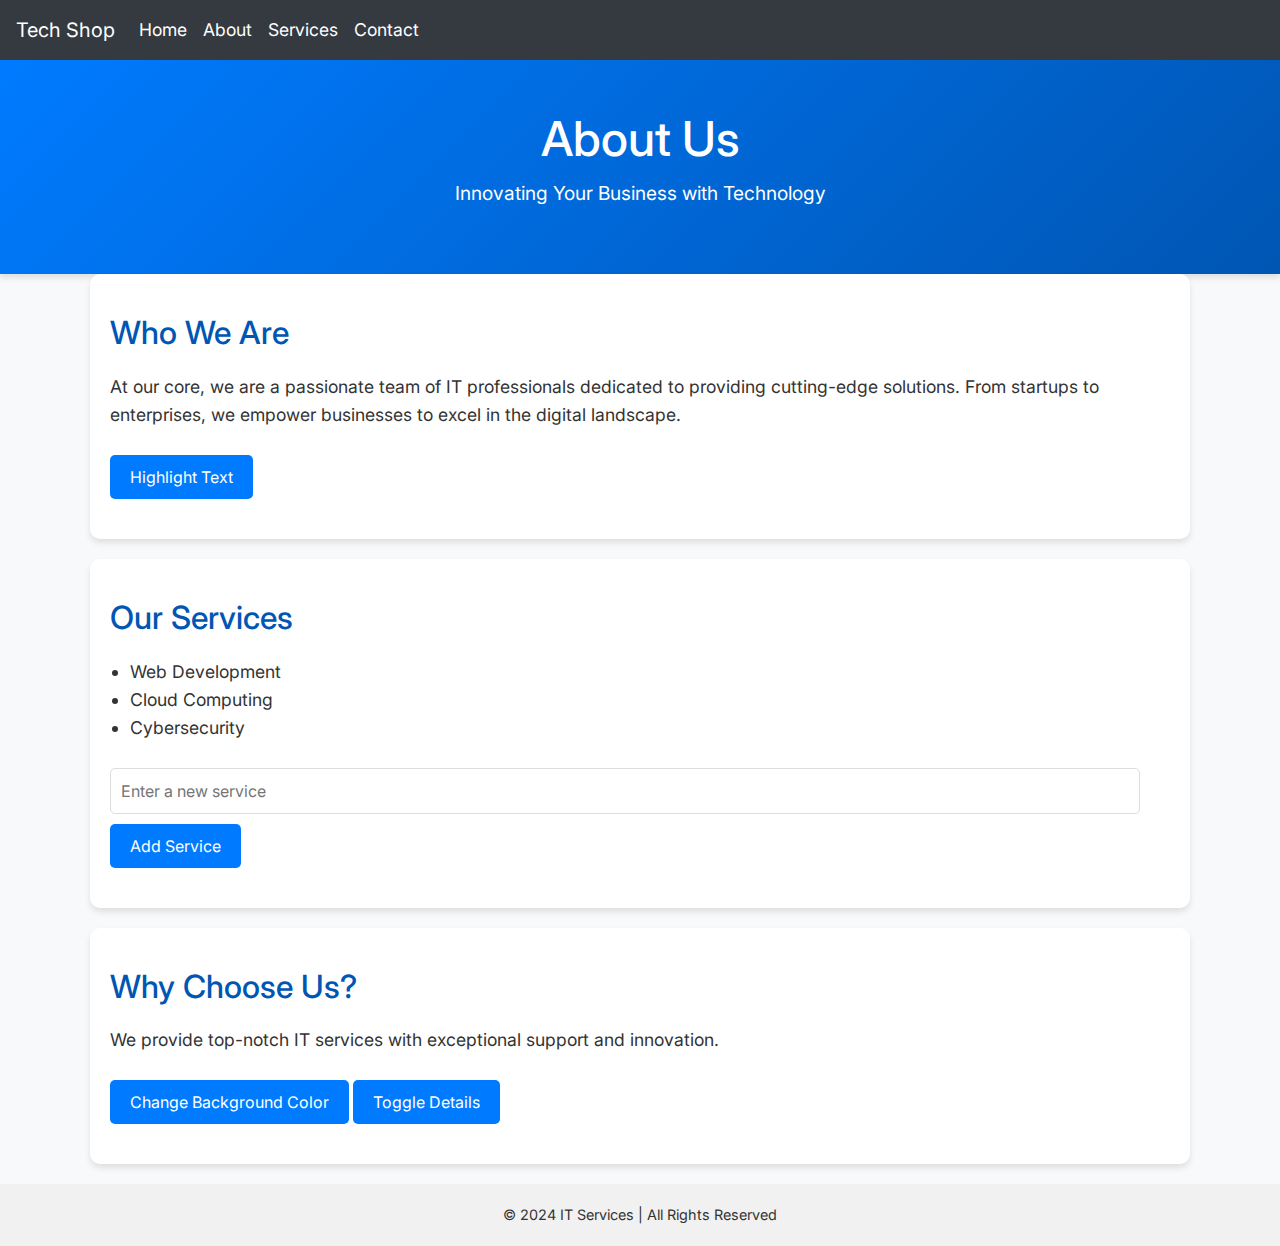
<file: TheTechShop/about.html>
<!DOCTYPE html>
<html lang="en">
<head>
    <meta charset="UTF-8">
    <meta name="viewport" content="width=device-width, initial-scale=1.0">
    <title>About Us - IT Services</title>
    <script src="https://code.jquery.com/jquery-3.6.0.min.js"></script>
    <link href="https://fonts.googleapis.com/css2?family=Inter:wght@400;600&display=swap" rel="stylesheet">
    <link rel="stylesheet" href="https://stackpath.bootstrapcdn.com/bootstrap/4.5.2/css/bootstrap.min.css">
    <style>
        body {
            font-family: 'Inter', sans-serif;
            margin: 0;
            padding: 0;
            background-color: #f8f9fa;
            color: #333;
        }

        header {
            background: linear-gradient(135deg, #007bff, #0056b3);
            color: white;
            text-align: center;
            padding: 50px 20px;
            box-shadow: 0 4px 6px rgba(0, 0, 0, 0.1);
        }

        header h1 {
            margin: 0;
            font-size: 3rem;
        }

        header p {
            font-size: 1.2rem;
            margin-top: 10px;
        }

        section {
            padding: 40px 20px;
            max-width: 1100px;
            margin: 0 auto;
            background: white;
            border-radius: 10px;
            box-shadow: 0 4px 6px rgba(0, 0, 0, 0.1);
            margin-bottom: 20px;
        }

        h2 {
            margin-bottom: 20px;
            font-size: 2rem;
            color: #0056b3;
        }

        p, li {
            line-height: 1.6;
            font-size: 1.1rem;
        }

        ul {
            padding-left: 20px;
        }

        button {
            background-color: #007bff;
            color: white;
            border: none;
            border-radius: 5px;
            padding: 10px 20px;
            cursor: pointer;
            font-size: 1rem;
            margin-top: 10px;
            transition: background-color 0.3s ease;
        }

        button:hover {
            background-color: #0056b3;
        }

        input[type="text"] {
            width: calc(100% - 30px);
            padding: 10px;
            margin-top: 10px;
            border: 1px solid #ddd;
            border-radius: 5px;
            font-size: 1rem;
        }

        .highlight {
            background-color: #ffffcc;
            color: #333;
        }

        .fade-section {
            display: none;
            margin-top: 20px;
            padding: 20px;
            background: #e3f2fd;
            border-radius: 10px;
            color: #0056b3;
            font-weight: bold;
        }

        footer {
            text-align: center;
            padding: 20px;
            background-color: #f1f1f1;
            font-size: 0.9rem;
        }

        .fade-section p {
            margin: 0;
        }

        /* Navbar Styles */
        .navbar {
            background-color: #007bff; /* Blue background for navbar */
        }

        .navbar-brand,
        .nav-link {
            color: #fff !important; /* White text for navbar items */
        }

        .navbar-brand:hover,
        .nav-link:hover {
            color: #f1f1f1 !important; /* Light color on hover */
        }
    </style>
</head>
<body>

    <!-- Navigation Bar -->
    <nav class="navbar navbar-expand-lg navbar-dark bg-dark">
        <a class="navbar-brand" href="index.html">Tech Shop</a>
        <button class="navbar-toggler" type="button" data-toggle="collapse" data-target="#navbarNav" aria-controls="navbarNav" aria-expanded="false" aria-label="Toggle navigation">
            <span class="navbar-toggler-icon"></span>
        </button>
        <div class="collapse navbar-collapse" id="navbarNav">
            <ul class="navbar-nav">
                <li class="nav-item"><a class="nav-link" href="index.html">Home</a></li>
                <li class="nav-item"><a class="nav-link" href="about.html">About</a></li>
                <li class="nav-item"><a class="nav-link" href="services.html">Services</a></li>
                <li class="nav-item"><a class="nav-link" href="contact.html">Contact</a></li>
            </ul>
        </div>
    </nav>

    <header>
        <h1>About Us</h1>
        <p>Innovating Your Business with Technology</p>
    </header>

    <section id="about-section">
        <h2>Who We Are</h2>
        <p class="description">
            At our core, we are a passionate team of IT professionals dedicated to providing cutting-edge solutions. From startups to enterprises, we empower businesses to excel in the digital landscape.
        </p>
        <button id="toggle-highlight">Highlight Text</button>
    </section>

    <section id="services-section">
        <h2>Our Services</h2>
        <ul id="services-list">
            <li>Web Development</li>
            <li>Cloud Computing</li>
            <li>Cybersecurity</li>
        </ul>
        <input type="text" id="new-service" placeholder="Enter a new service">
        <button id="add-service">Add Service</button>
    </section>

    <section>
        <h2>Why Choose Us?</h2>
        <p id="reason">We provide top-notch IT services with exceptional support and innovation.</p>
        <button id="change-color">Change Background Color</button>
        <button id="toggle-fade">Toggle Details</button>
        <div class="fade-section">
            <p>Our expertise guarantees your business's success in the digital age.</p>
        </div>
    </section>

    <footer>
        © 2024 IT Services | All Rights Reserved
    </footer>

    <script>
        $(document).ready(function () {
            // DOM Traversal Example
            $('#toggle-highlight').click(function () {
                $('#about-section p').toggleClass('highlight');
            });

            // DOM Modification Example
            $('#add-service').click(function () {
                const newService = $('#new-service').val();
                if (newService.trim() !== '') {
                    $('#services-list').append(`<li>${newService}</li>`);
                    $('#new-service').val('');
                } else {
                    alert('Please enter a valid service.');
                }
            });

            // DOM Attribute Modification Example
            $('#new-service').focus(function () {
                $(this).attr('placeholder', 'Type a service name here...');
            });

            $('#new-service').blur(function () {
                $(this).attr('placeholder', 'Enter a new service');
            });

            // CSS Manipulation Example
            $('#change-color').click(function () {
                $('body').css('background-color', '#e9f7ff');
            });

            // JavaScript Effects Example
            $('#toggle-fade').click(function () {
                $('.fade-section').fadeToggle(500);
            });

            // HTML Events Example
            $('#services-list').on('click', 'li', function () {
                alert(`You selected: ${$(this).text()}`);
            });
        });
    </script>
</body>
</html>
</file>
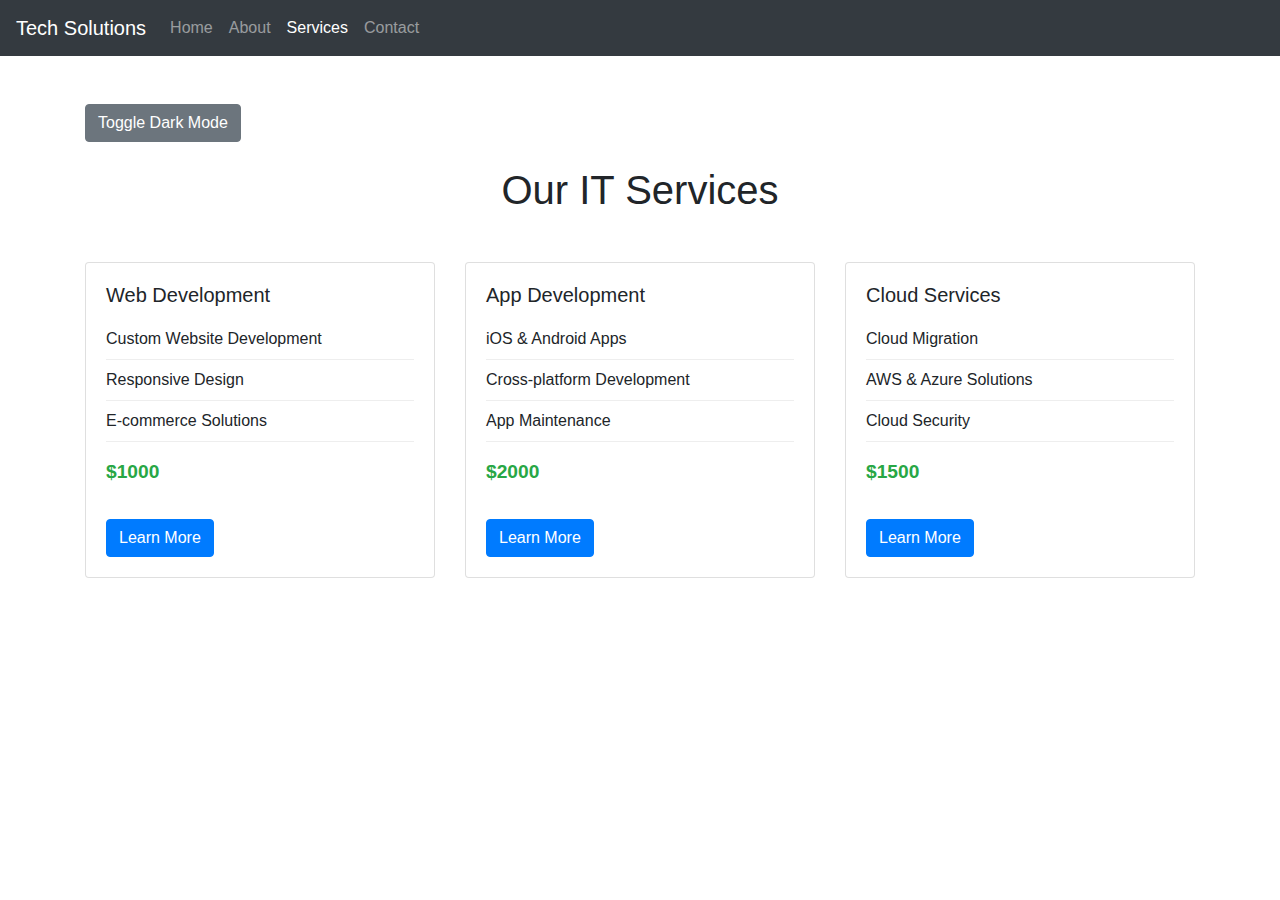
<file: TheTechShop/Services.html>
<!DOCTYPE html>
<html lang="en">
<head>
    <meta charset="UTF-8">
    <meta name="viewport" content="width=device-width, initial-scale=1.0">
    <title>IT Services - Tech Solutions</title>
    <link rel="stylesheet" href="https://stackpath.bootstrapcdn.com/bootstrap/4.5.2/css/bootstrap.min.css">
    <style>
        /* Custom CSS */
        .service-card {
            transition: transform 0.3s, box-shadow 0.3s;
            cursor: pointer;
        }
        
        .service-card:hover {
            transform: translateY(-5px);
            box-shadow: 0 4px 15px rgba(0,0,0,0.2);
        }

        .highlight {
            background-color: #f8f9fa;
            border-left: 4px solid #007bff;
        }

        .fade-in {
            animation: fadeIn 1s;
        }

        @keyframes fadeIn {
            from { opacity: 0; }
            to { opacity: 1; }
        }

        .price-tag {
            color: #28a745;
            font-weight: bold;
            font-size: 1.2em;
        }

        .feature-list {
            list-style: none;
            padding-left: 0;
        }

        .feature-list li {
            padding: 8px 0;
            border-bottom: 1px solid #eee;
        }

        .theme-dark {
            background-color: #343a40;
            color: white;
        }
    </style>
</head>
<body>
    <!-- Navigation Bar -->
    <nav class="navbar navbar-expand-lg navbar-dark bg-dark">
        <a class="navbar-brand" href="#">Tech Solutions</a>
        <button class="navbar-toggler" type="button" data-toggle="collapse" data-target="#navbarNav">
            <span class="navbar-toggler-icon"></span>
        </button>
        <div class="collapse navbar-collapse" id="navbarNav">
            <ul class="navbar-nav">
                <li class="nav-item"><a class="nav-link" href="index.html">Home</a></li>
                <li class="nav-item"><a class="nav-link" href="about.html">About</a></li>
                <li class="nav-item"><a class="nav-link active" href="Services.html">Services</a></li>
                <li class="nav-item"><a class="nav-link" href="contact.html">Contact</a></li>
            </ul>
        </div>
    </nav>

    <!-- Main Content -->
    <div class="container my-5">
        <!-- Theme Toggle -->
        <button id="themeToggle" class="btn btn-secondary mb-4">Toggle Dark Mode</button>

        <!-- Services Section -->
        <section id="servicesSection" class="fade-in">
            <h1 class="text-center mb-5">Our IT Services</h1>
            
            <!-- Service Cards -->
            <div class="row" id="serviceCards">
                <!-- DOM Traversal & Modification Demo -->
                <div class="col-md-4 mb-4">
                    <div class="card service-card" id="webDev">
                        <div class="card-body">
                            <h5 class="card-title">Web Development</h5>
                            <ul class="feature-list">
                                <li>Custom Website Development</li>
                                <li>Responsive Design</li>
                                <li>E-commerce Solutions</li>
                            </ul>
                            <p class="price-tag">$1000</p>
                            <button class="btn btn-primary mt-3 service-btn">Learn More</button>
                        </div>
                    </div>
                </div>

                <div class="col-md-4 mb-4">
                    <div class="card service-card" id="appDev">
                        <div class="card-body">
                            <h5 class="card-title">App Development</h5>
                            <ul class="feature-list">
                                <li>iOS & Android Apps</li>
                                <li>Cross-platform Development</li>
                                <li>App Maintenance</li>
                            </ul>
                            <p class="price-tag">$2000</p>
                            <button class="btn btn-primary mt-3 service-btn">Learn More</button>
                        </div>
                    </div>
                </div>

                <div class="col-md-4 mb-4">
                    <div class="card service-card" id="cloudServices">
                        <div class="card-body">
                            <h5 class="card-title">Cloud Services</h5>
                            <ul class="feature-list">
                                <li>Cloud Migration</li>
                                <li>AWS & Azure Solutions</li>
                                <li>Cloud Security</li>
                            </ul>
                            <p class="price-tag">$1500</p>
                            <button class="btn btn-primary mt-3 service-btn">Learn More</button>
                        </div>
                    </div>
                </div>
            </div>

            <!-- Service Details Modal -->
            <div class="modal fade" id="serviceModal" tabindex="-1">
                <div class="modal-dialog">
                    <div class="modal-content">
                        <div class="modal-header">
                            <h5 class="modal-title">Service Details</h5>
                            <button type="button" class="close" data-dismiss="modal">&times;</button>
                        </div>
                        <div class="modal-body" id="modalContent">
                            <!-- Content will be dynamically inserted here -->
                        </div>
                    </div>
                </div>
            </div>
        </section>
    </div>

    <script src="https://code.jquery.com/jquery-3.5.1.min.js"></script>
    <script src="https://cdn.jsdelivr.net/npm/@popperjs/core@2.5.2/dist/umd/popper.min.js"></script>
    <script src="https://stackpath.bootstrapcdn.com/bootstrap/4.5.2/js/bootstrap.min.js"></script>
    
    <script>
        // DOM Ready Event
        document.addEventListener('DOMContentLoaded', function() {
            // 1. DOM Traversal
            const serviceCards = document.querySelectorAll('.service-card');
            
            // 2. DOM Modification
            serviceCards.forEach(card => {
                // Add mouse enter event
                card.addEventListener('mouseenter', function() {
                    // 3. DOM Attribute Modification
                    this.setAttribute('data-hovered', 'true');
                    
                    // 4. CSS Manipulation
                    this.style.backgroundColor = '#f8f9fa';
                });
                
                // Add mouse leave event
                card.addEventListener('mouseleave', function() {
                    this.removeAttribute('data-hovered');
                    this.style.backgroundColor = '';
                });
            });

            // 5. JavaScript Effects
            const serviceButtons = document.querySelectorAll('.service-btn');
            serviceButtons.forEach(btn => {
                btn.addEventListener('click', function(e) {
                    e.preventDefault();
                    const card = this.closest('.service-card');
                    const title = card.querySelector('.card-title').textContent;
                    const features = Array.from(card.querySelectorAll('.feature-list li'))
                        .map(li => li.textContent)
                        .join('<br>');
                    const price = card.querySelector('.price-tag').textContent;
                    
                    // Update modal content
                    document.getElementById('modalContent').innerHTML = `
                        <h4>${title}</h4>
                        <p class="mt-3"><strong>Features:</strong></p>
                        <p>${features}</p>
                        <p class="price-tag">${price}</p>
                    `;
                    
                    // Show modal with animation
                    $('#serviceModal').modal('show');
                });
            });

            // 6. HTML Events
            // Theme toggle functionality
            const themeToggle = document.getElementById('themeToggle');
            themeToggle.addEventListener('click', function() {
                document.body.classList.toggle('theme-dark');
                serviceCards.forEach(card => {
                    card.classList.toggle('bg-dark');
                    card.classList.toggle('text-white');
                });
            });

            // Add scroll event for animation
            window.addEventListener('scroll', function() {
                const services = document.getElementById('servicesSection');
                const position = services.getBoundingClientRect().top;
                if(position < window.innerHeight) {
                    services.classList.add('fade-in');
                }
            });
        });
    </script>
</body>
</html>
</file>
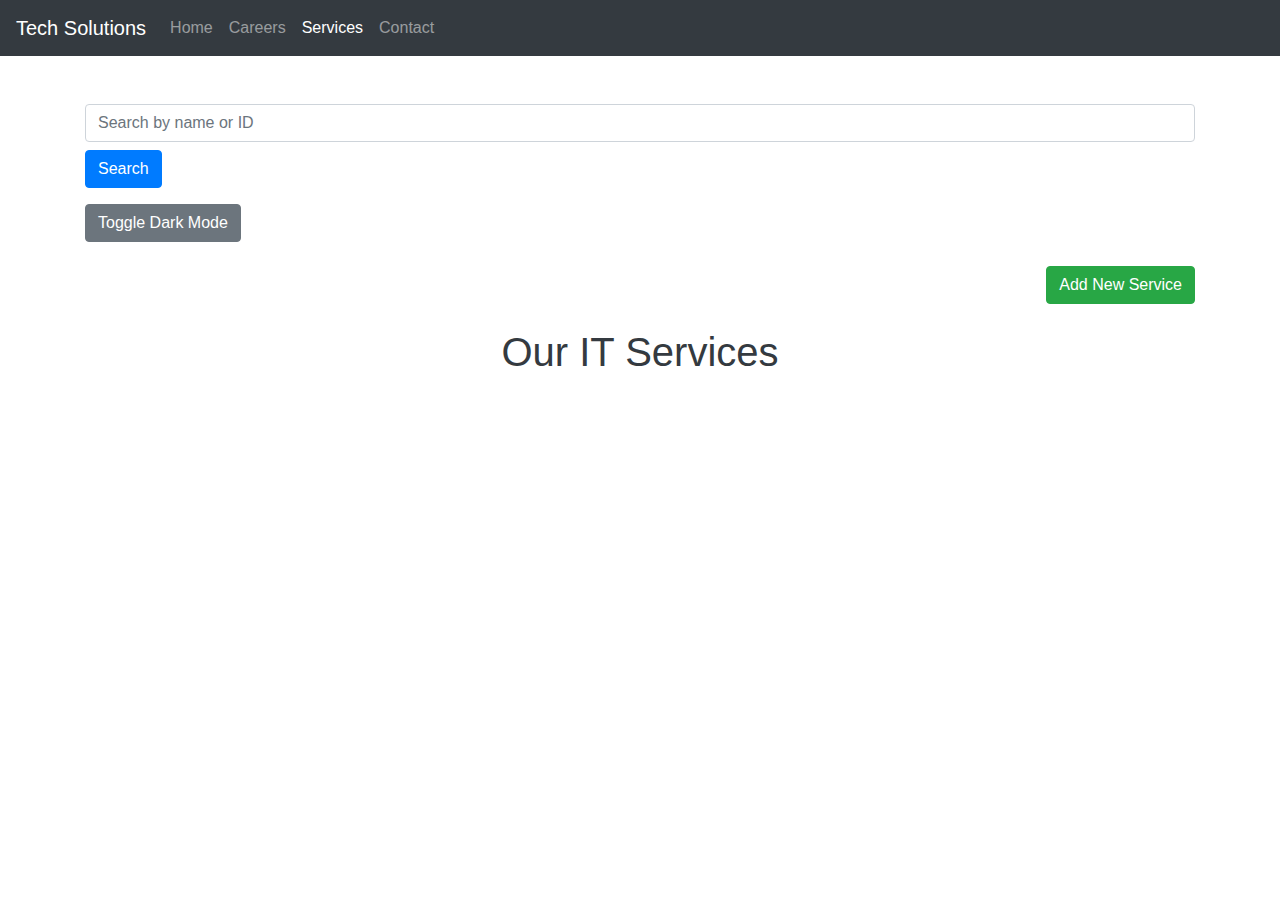
<file: TheTechShop/services.html>
<!DOCTYPE html>
<html lang="en">
<head>
    <meta charset="UTF-8">
    <meta name="viewport" content="width=device-width, initial-scale=1.0">
    <title>IT Services - Tech Solutions</title>
    <link rel="stylesheet" href="https://stackpath.bootstrapcdn.com/bootstrap/4.5.2/css/bootstrap.min.css">
    <style>
        /* Custom CSS */
        body {
            background-color: white; /* Default body background */
            color: #343a40; /* Default text color */
            transition: background-color 0.3s, color 0.3s;
        }

        .service-card {
            transition: transform 0.3s, box-shadow 0.3s;
            cursor: pointer;
            background-color: white; /* Default card background */
            color: #343a40; /* Default text color */
            border: 1px solid #ddd; /* Light border for default */
        }

        .service-card:hover {
            transform: translateY(-5px);
            box-shadow: 0 4px 15px rgba(0,0,0,0.2);
        }

        .highlight {
            background-color: #f8f9fa;
            border-left: 4px solid #007bff;
        }

        .fade-in {
            animation: fadeIn 1s;
        }

        @keyframes fadeIn {
            from { opacity: 0; }
            to { opacity: 1; }
        }

        .price-tag {
            color: #28a745;
            font-weight: bold;
            font-size: 1.2em;
        }

        .feature-list {
            list-style: none;
            padding-left: 0;
        }

        .feature-list li {
            padding: 8px 0;
            border-bottom: 1px solid #eee;
        }

        /* Dark Mode Styles */
        .theme-dark {
            background-color: #212529; /* Dark background for the body */
            color: white; /* White text for the body */
        }

        .theme-dark .navbar {
            background-color: #343a40;
        }

        .theme-dark .navbar-nav .nav-link {
            color: white;
        }

        .theme-dark .navbar-nav .nav-link:hover {
            color: #007bff;
        }

        .theme-dark .service-card {
            background-color: #495057; /* Dark background for cards */
            color: white; /* White text for dark mode */
            border: 1px solid #6c757d; /* Darker border */
        }

        .theme-dark .price-tag {
            color: #28a745; /* Ensure the price remains green */
        }

        .theme-dark .form-control {
            background-color: #495057;
            color: white;
            border-color: #6c757d;
        }

        .theme-dark .form-control:focus {
            background-color: #495057;
            color: white;
            border-color: #28a745;
        }

        .theme-dark #themeToggle {
            background-color: #343a40;
            color: white;
        }

        /* Dark Modal Styles */
        .theme-dark .modal-content {
            background-color: #343a40; /* Dark background for the modal */
            color: white; /* White text for the modal */
        }

        .theme-dark .modal-header {
            border-bottom: 1px solid #6c757d;
        }

        .theme-dark .modal-footer {
            border-top: 1px solid #6c757d;
        }
    </style>
</head>
<body>
    <!-- Navigation Bar -->
    <nav class="navbar navbar-expand-lg navbar-dark bg-dark">
        <a class="navbar-brand" href="#">Tech Solutions</a>
        <button class="navbar-toggler" type="button" data-toggle="collapse" data-target="#navbarNav">
            <span class="navbar-toggler-icon"></span>
        </button>
        <div class="collapse navbar-collapse" id="navbarNav">
            <ul class="navbar-nav">
                <li class="nav-item"><a class="nav-link" href="index.php">Home</a></li>
                <li class="nav-item"><a class="nav-link" href="careers.php">Careers</a></li>
                <li class="nav-item"><a class="nav-link active" href="services.html">Services</a></li>
                <li class="nav-item"><a class="nav-link" href="contact.html">Contact</a></li>
            </ul>
        </div>
    </nav>

    <!-- Main Content -->
    <div class="container my-5">
        <!-- Search Bar -->
        <div class="form-group">
            <input type="text" id="searchInput" class="form-control" placeholder="Search by name or ID">
            <button id="searchBtn" class="btn btn-primary mt-2">Search</button>
        </div>

        <!-- Theme Toggle -->
        <button id="themeToggle" class="btn btn-secondary mb-4">Toggle Dark Mode</button>

        <!-- Add New Service Button -->
        <div class="text-right mb-4">
            <a href="servicesAdd.html" class="btn btn-success">Add New Service</a>
        </div>

        <!-- Services Section -->
        <section id="servicesSection" class="fade-in">
            <h1 class="text-center mb-5">Our IT Services</h1>
            
            <!-- Service Cards -->
            <div class="row" id="serviceCards">
                <!-- Services will be dynamically populated here -->
            </div>
        </section>
    </div>

    <!-- Service Details Modal -->
    <div class="modal fade" id="serviceModal" tabindex="-1">
        <div class="modal-dialog">
            <div class="modal-content">
                <div class="modal-header">
                    <h5 class="modal-title">Service Details</h5>
                    <button type="button" class="close" data-dismiss="modal">&times;</button>
                </div>
                <div class="modal-body" id="modalContent">
                    <!-- Content will be dynamically inserted here -->
                </div>
            </div>
        </div>
    </div>

    <!-- Scripts -->
    <script src="https://code.jquery.com/jquery-3.5.1.min.js"></script>
    <script src="https://cdn.jsdelivr.net/npm/@popperjs/core@2.5.2/dist/umd/popper.min.js"></script>
    <script src="https://stackpath.bootstrapcdn.com/bootstrap/4.5.2/js/bootstrap.min.js"></script>

    <script>
        function fetchServices() {
            $.ajax({
                url: 'getservices.php',
                type: 'GET',
                dataType: 'json',
                success: function(data) {
                    console.log(data);

                    const serviceCards = $('#serviceCards');
                    serviceCards.empty(); // Clear any existing cards

                    data.forEach(service => {
                        const serviceCard = `
                            <div class="col-md-4 mb-4">
                                <div class="card service-card" data-id="${service.id}">
                                    <div class="card-body">
                                        <h5 class="card-title">Service ID: ${service.id} - ${service.name}</h5>
                                        <ul class="feature-list">
                                            <li>${service.feature1}</li> 
                                        </ul>
                                        <p class="price-tag">$${service.price}</p>
                                        <button class="btn btn-primary mt-3 service-btn">Learn More</button>
                                    </div>
                                </div>
                            </div>
                        `;
                        serviceCards.append(serviceCard);
                    });

                    // Add event listener to service buttons
                    $('.service-btn').on('click', function() {
                        const card = $(this).closest('.service-card');
                        const serviceId = card.data('id');
                        const service = data.find(s => s.id === serviceId);

                        // Update modal content with service details
                        $('#modalContent').html(`
                            <h4>${service.name}</h4>
                            <p><strong>Features:</strong></p>
                            <p>${service.feature1}</p>
                            <p>${service.feature2}</p>
                            <p>${service.feature3}</p>
                            <p class="price-tag">$${service.price}</p>
                        `);

                        // Apply dark mode to the modal if dark mode is active
                        if ($('body').hasClass('theme-dark')) {
                            $('#serviceModal .modal-content').addClass('theme-dark');
                        } else {
                            $('#serviceModal .modal-content').removeClass('theme-dark');
                        }

                        // Show modal
                        $('#serviceModal').modal('show');
                    });
                },
                error: function(xhr, status, error) {
                    console.log("Error fetching services:", error);
                }
            });
        }

        $(document).ready(function() {
            // Fetch services on page load
            fetchServices();

            // Check if dark mode is stored in localStorage
            if(localStorage.getItem('theme') === 'dark') {
                $('body').addClass('theme-dark');
            }

            // Toggle dark mode on button click
            $('#themeToggle').on('click', function() {
                $('body').toggleClass('theme-dark');

                // Save the theme preference to localStorage
                if ($('body').hasClass('theme-dark')) {
                    localStorage.setItem('theme', 'dark');
                } else {
                    localStorage.removeItem('theme');
                }
            });

            // Search functionality
            $('#searchBtn').on('click', function() {
    const searchTerm = $('#searchInput').val().toLowerCase();
    let hasVisibleService = false; // Track if at least one service is visible
    
    $('.service-card').each(function() {
        const serviceName = $(this).find('.card-title').text().toLowerCase();
        if (serviceName.includes(searchTerm)) {
            $(this).show();  // Show matching services
            hasVisibleService = true;
        } else {
            $(this).hide();  // Hide non-matching services
        }
    });

    // If no services match the search term, you could display a message
    if (!hasVisibleService) {
        $('#serviceCards').append('<p>No services found matching your search.</p>');
    }
});

        });
    </script>
</body>
</html>
</file>
